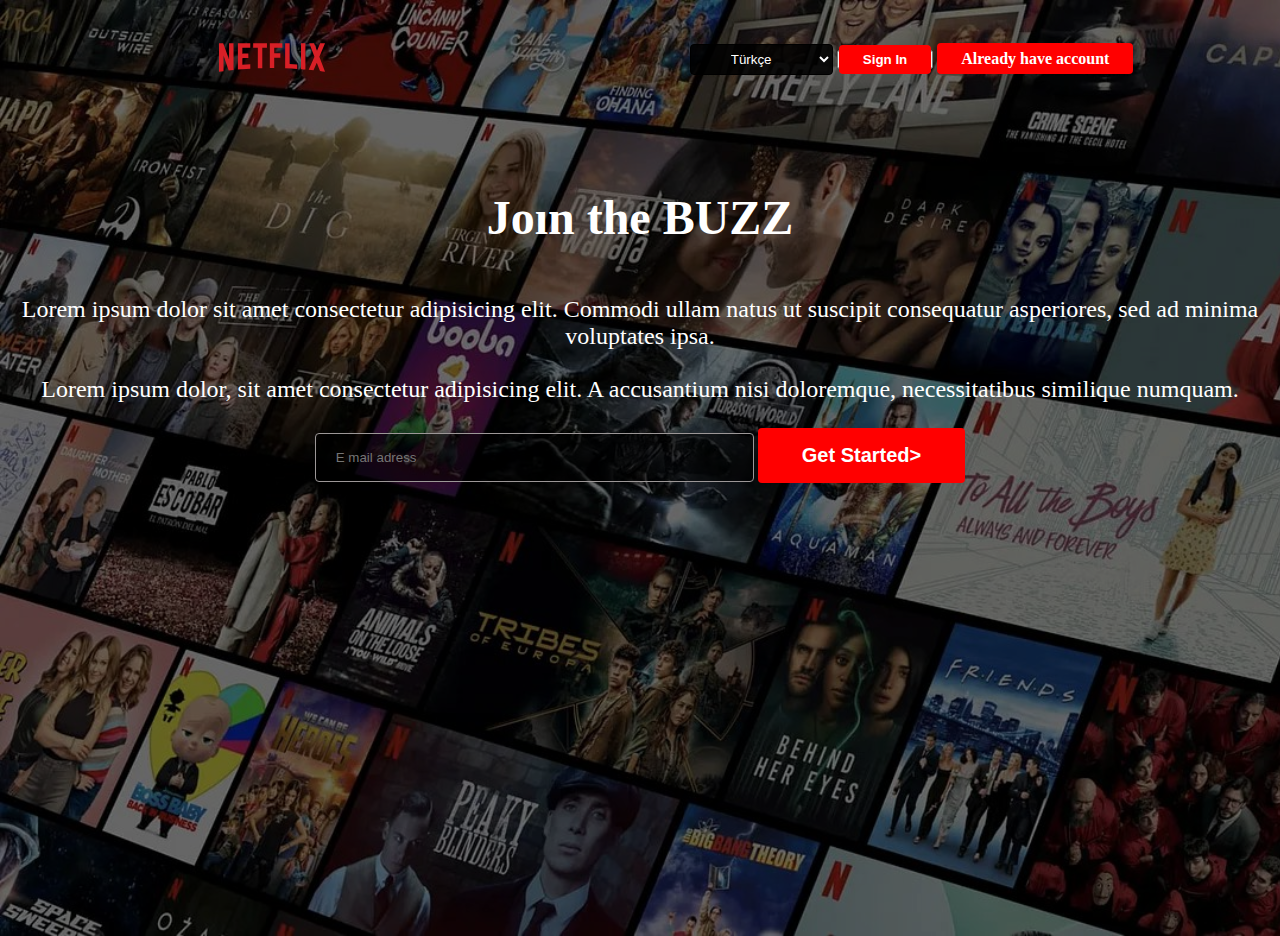
<file: index.html>
<!DOCTYPE html>
<html lang="en">
<head>
    <meta charset="UTF-8">
    <meta name="viewport" content="width=device-width, initial-scale=1.0">
    <link rel="stylesheet" href="style.css">
    <title>Netflix</title>
</head>
<body><main>  <div class="container">
    <div class="header-bar">
        <div class="nav">
            <div class="nav-left"><img class="netflix-logo" src= "./Netflix-Logo.wine.svg" alt=""></div>
            <div class="nav-right"><label for="language" name="language"></label><select name="" id="language" class="language"><option value="Turkısh">Türkçe</option><option value="Englısh">İngilizce</option></select>
            <button class="log-in"> <a href="./formpage.html"> Sign In</a></button>
        <a href="">Already have account</a></div>
        </div>
    </div>
    <div class="main">
        <div class="text-center">
            <h1 class="join">Joın the BUZZ</h1>
            <p class="par">Lorem ipsum dolor sit amet consectetur adipisicing elit. Commodi ullam natus ut suscipit consequatur asperiores, sed ad minima voluptates ipsa.</p>
            <p class="par">Lorem ipsum dolor, sit amet consectetur adipisicing elit. A accusantium nisi doloremque, necessitatibus similique numquam.</p>
        </div>
        <div class="form-grup">
            <input type="mail" class="mail" placeholder="E mail adress">
            <button class="start" name="start">Get Started&gt;</button>
        </div>
        
    </div>
</div></main>
  
    
</body>
</html>
</file>
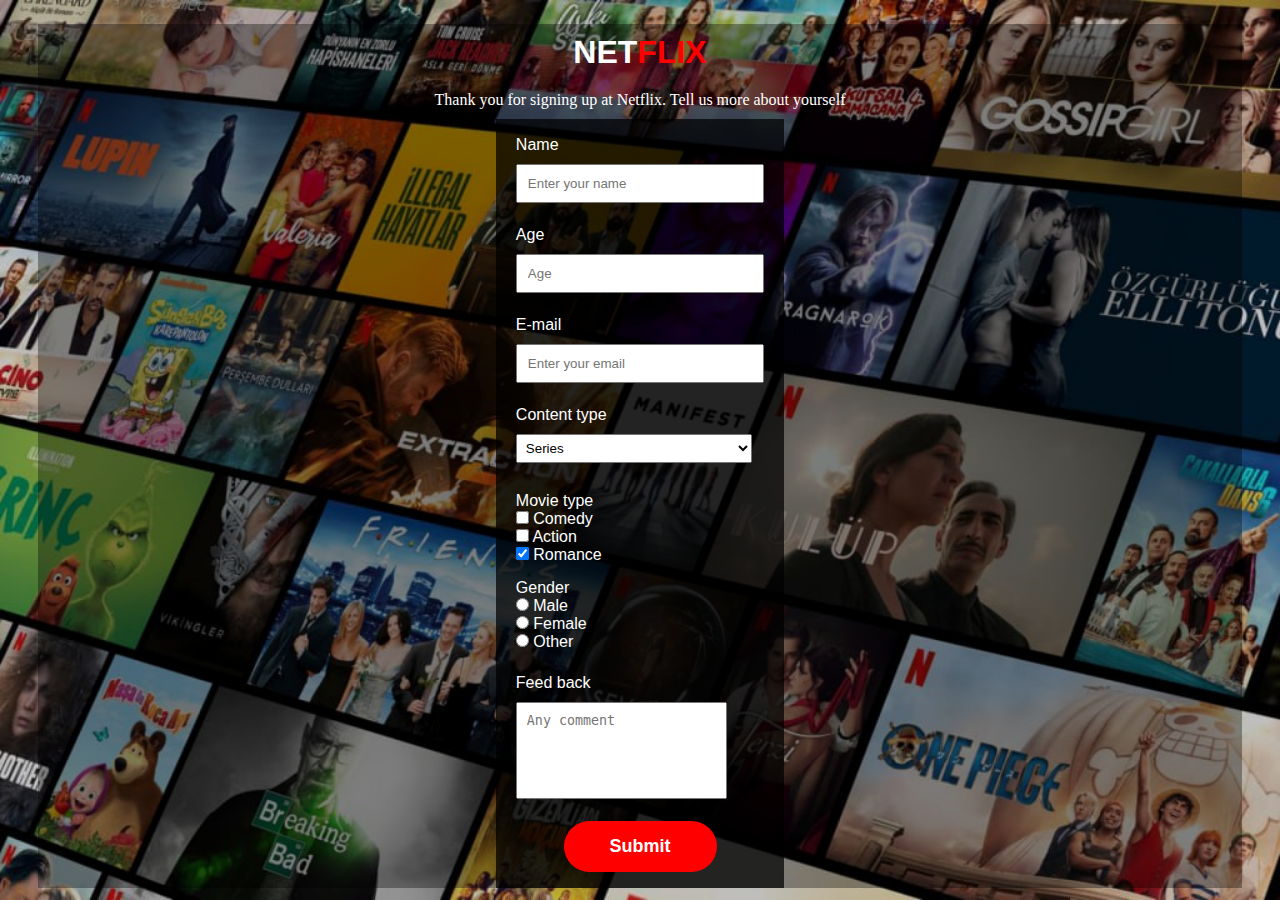
<file: formpage.html>
<!DOCTYPE html>
<html lang="en">
  <head>
    <meta charset="UTF-8" />
    <meta name="viewport" content="width=device-width, initial-scale=1.0" />
    <title>Sign In</title>
    <link rel="stylesheet" href="./formpage.css" />
  </head>
  <body>
    
      <div class="container">
      <div id="title">
        <h1>NET<span>FLIX</span></h1>
      </div>
      <div id="description">
        Thank you for signing up at Netflix. Tell us more about yourself
      </div>
      <form action="#" id="survey-form">
        <div class="box">
          <label for="name">Name</label>
          <input
            type="text"
            class="form-control"
            id="name"
            placeholder="Enter your name"
          />
        </div>
        <div class="box">
          <label for="age">Age</label>
          <input
            type="number"
            class="form-control"
            id="age"
            placeholder="Age"
          />
        </div>
        <div class="box">
          <label for="email">E-mail</label>
          <input
            type="email"
            class="form-control"
            id="email"
            placeholder="Enter your email"
          />
        </div>
        <div class="box">
          <label for="options">Content type</label>
          <select name="name" id="options">
            <option value="Series">Series</option>
          </select>
        </div>
        <div class="box">
          
          <div class="check">
            <label for="checkbox">Movie type</label><br>
            <input type="checkbox" name="name" id="checkbox" />
            Comedy <br />
            <input type="checkbox" name="name" id="checkbox" />
            Action <br />
            <input
              type="checkbox"
              name="name"
              id="checkbox"
              checked
            />
            Romance
          </div>

          
          <div class="radios">
            <label for="radio">Gender</label><br>
            <input type="radio" name="name" id="radio" /> Male <br>
            <input type="radio" name="name" id="radio" /> Female <br>
            <input type="radio" name="name" id="radio" /> Other
          </div>
        </div>

        <div class="box">
          <label for="feed">Feed back</label>
          <textarea
            name="textarea"
            id="feed"
            cols="10"
            rows="5"
            placeholder="Any comment"
          ></textarea>
          
        </div>
        <div class="submit"><button id="submit">Submit</button></div>
      </form>
    </div>
   
  </body>
</html>
</file>
<file: style.css>
*{
    margin: 0;
    padding: 0;
    color: white;
}
body{
    background: #00000077 url(./photo_2023-09-27_15-08-57.jpg);
    background-repeat: no-repeat;
    position: center;
    background-size: cover;
    background-blend-mode: darken;
    height: 100vh;
}
.header-bar{
    height: 10vh;
}
.nav{
    display: flex;
    justify-content: space-around;
    align-items: center;
    margin-top: 4vh;
}
.netflix-logo{
    width: 250px;
    height: 43px;
}
.language{
    background-color: rgba(0, 0, 0, 0.882);
    border: 1px solid black;
    padding: 6px 36px;
    border-radius: 0.25rem;
}
a{background-color: red;
    border: none;
    padding: 7px 24px;
    font-weight: bold;
    cursor: pointer;
    border-radius: 0.25rem;
    text-decoration: none;

}
.main{
    display: flex;
    flex-direction: column;
    justify-content: center;
    align-items: center;
    text-align: center;
}
.main{ 
    margin-top:5%; 
  } 
   
  .join{ 
    margin-bottom:4%; 
    font-size:3rem; 
  } 
  .par{ 
    margin-bottom: 2% ; 
    font-size: 1.5rem; 
  } 
   
  .start{ 
    background-color:red; 
      border:none; 
      padding: 16px 44px 16px 44px; 
      font-weight: bold; 
      font-size: 20px; 
      cursor:pointer; 
      fill:currentColor; 
      border-radius: 0.25rem; 
  } 
   
  .mail{ 
    padding:16px 240px 16px 20px; 
    background-color:rgba(0, 0, 0, 0.537); 
    border-radius: 4px; 
    border: 0.5px solid rgb(156,151,151); 
  }
</file>
<file: formpage.css>
* {
	padding: 0;
	margin: 0;
	box-sizing: border-box;
}

body {
	background: url(./netf.jpg);
	background-repeat: no-repeat;
	background-size: cover;
	background-position: center;
	height: 100vh;
	width: 100%;
	color: #fff;
	font-family: sans-serif;
	display: flex;
	align-items: center;
	justify-content: center;
}

span {
	color: red;
	font-family:  sans-serif;
}

#title {
	/* border: 2px solid white; */
	margin: 10px;
}
#description {
	/* border: 2px solid salmon; */
	font-weight: 400;
	margin: 10px;
	font-family: 'Times New Roman', Times, serif;

}

.container {
	/* border: 2px solid blue; */
	background-color: #00000057;
	width: 94%;
	height: 96vh;
	margin-top: 1%;
	display: flex;
	flex-direction: column;
	align-items: center;
	text-align: center;
}

#survey-form {
	background-color: rgba(0, 0, 0, 0.718);
	/* border: 2px solid yellow; */
	width: 24%;
	height: 100%;
	margin: auto;
	margin-top: 0;
	display: flex;
	flex-direction: column;
	/* text-align: start; */
}

.box {
	display: flex;
	flex-direction: column;
	width: 86%;
	margin: auto;
	/* border: 2px solid red; */
}

label {
	/* border: 2px solid green; */
	text-align: left;
	margin: 10px 0;
	/* margin-bottom: 0; */
}


.check {
	/* border: 2px solid blue; */
	margin-top: 15px;
	
	text-align: left;

}

#checkbox {
	margin-top: 0;
}

.radios {
	display: inline-block;
	text-align: left;
	margin-top: 15px;
}

input {
	padding: 10px;
}

select {
	width: 95%;
	padding: 5px;

}

textarea {
	padding: 10px;
	width: 85%;
	resize: none;
}



 #submit {
	background-color: red;
	color: white;
	margin: 16px;
	padding: 15px 46px;
	border-radius: 30px;
	font-size: 18px;
	font-weight: bold;
	border: none;
}

#submit:hover {
	background-color: rgb(190, 39, 39);
	cursor: pointer;
}
</file>
